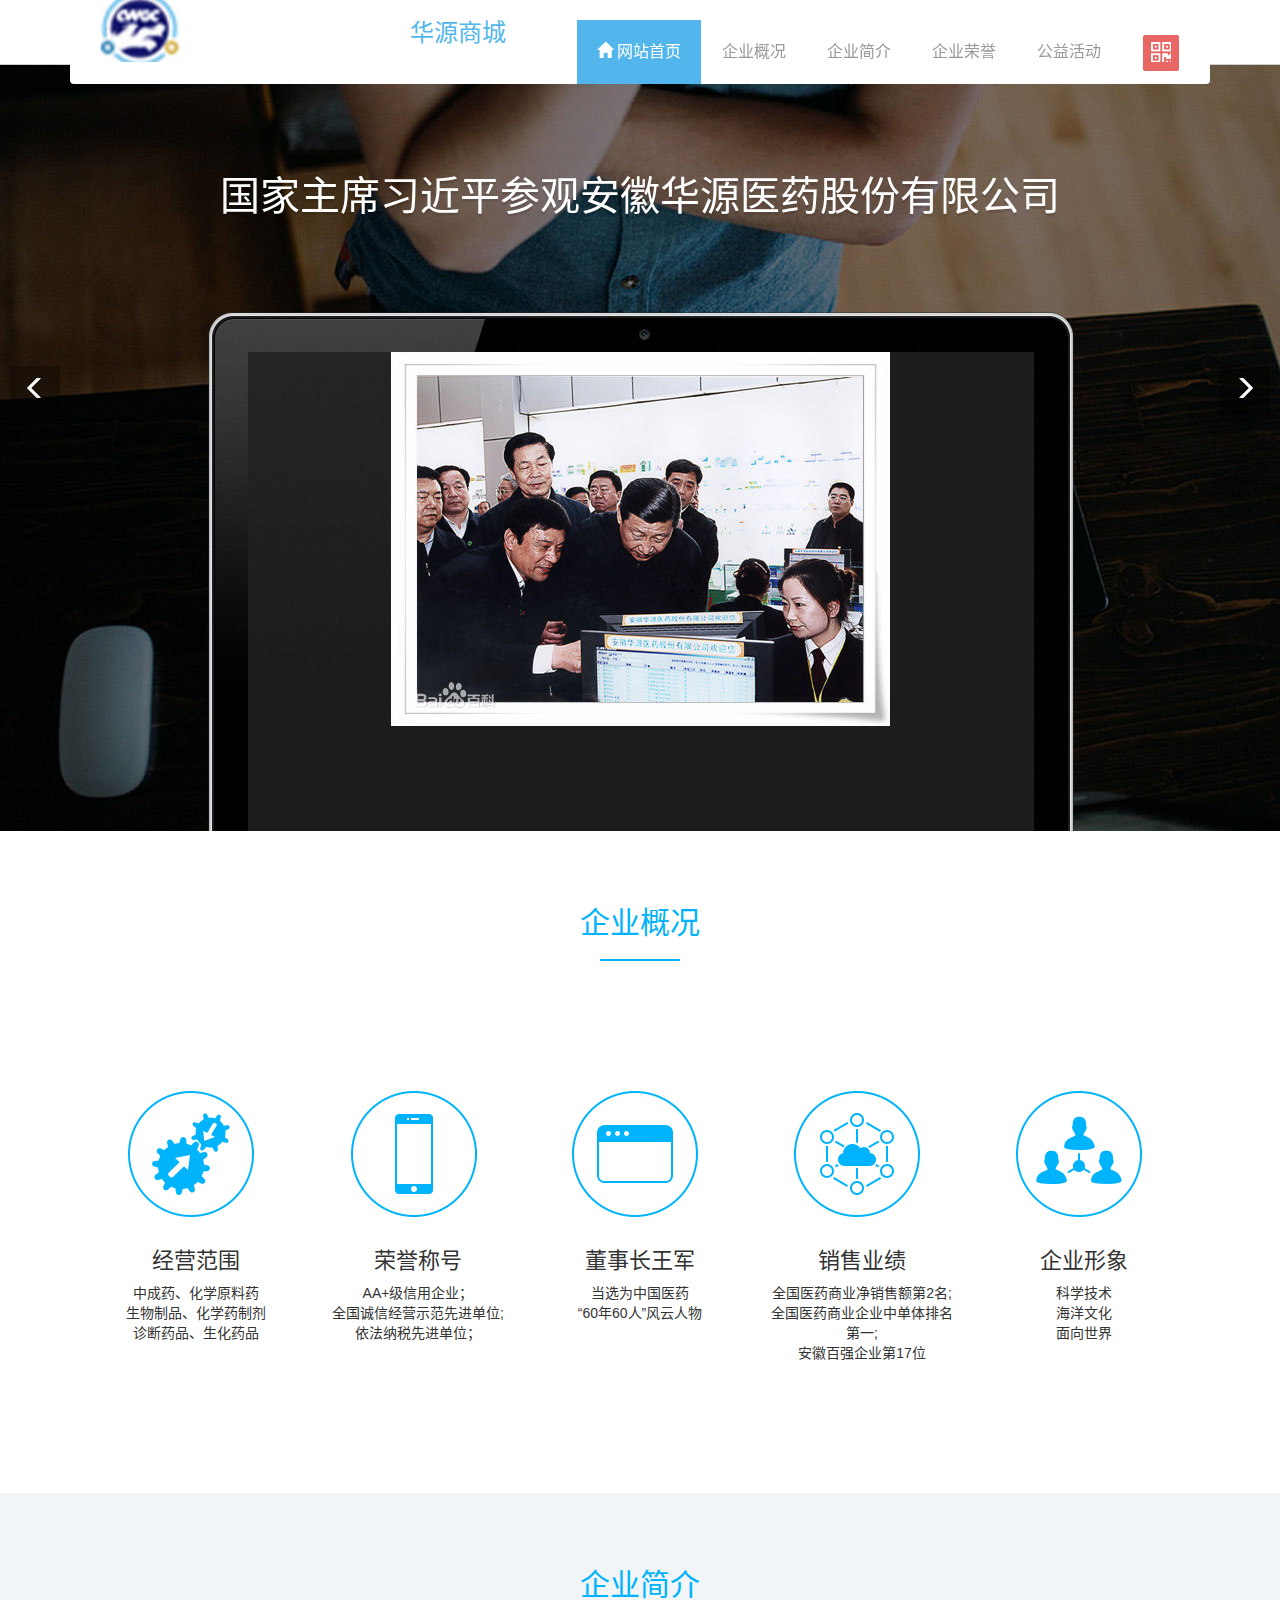
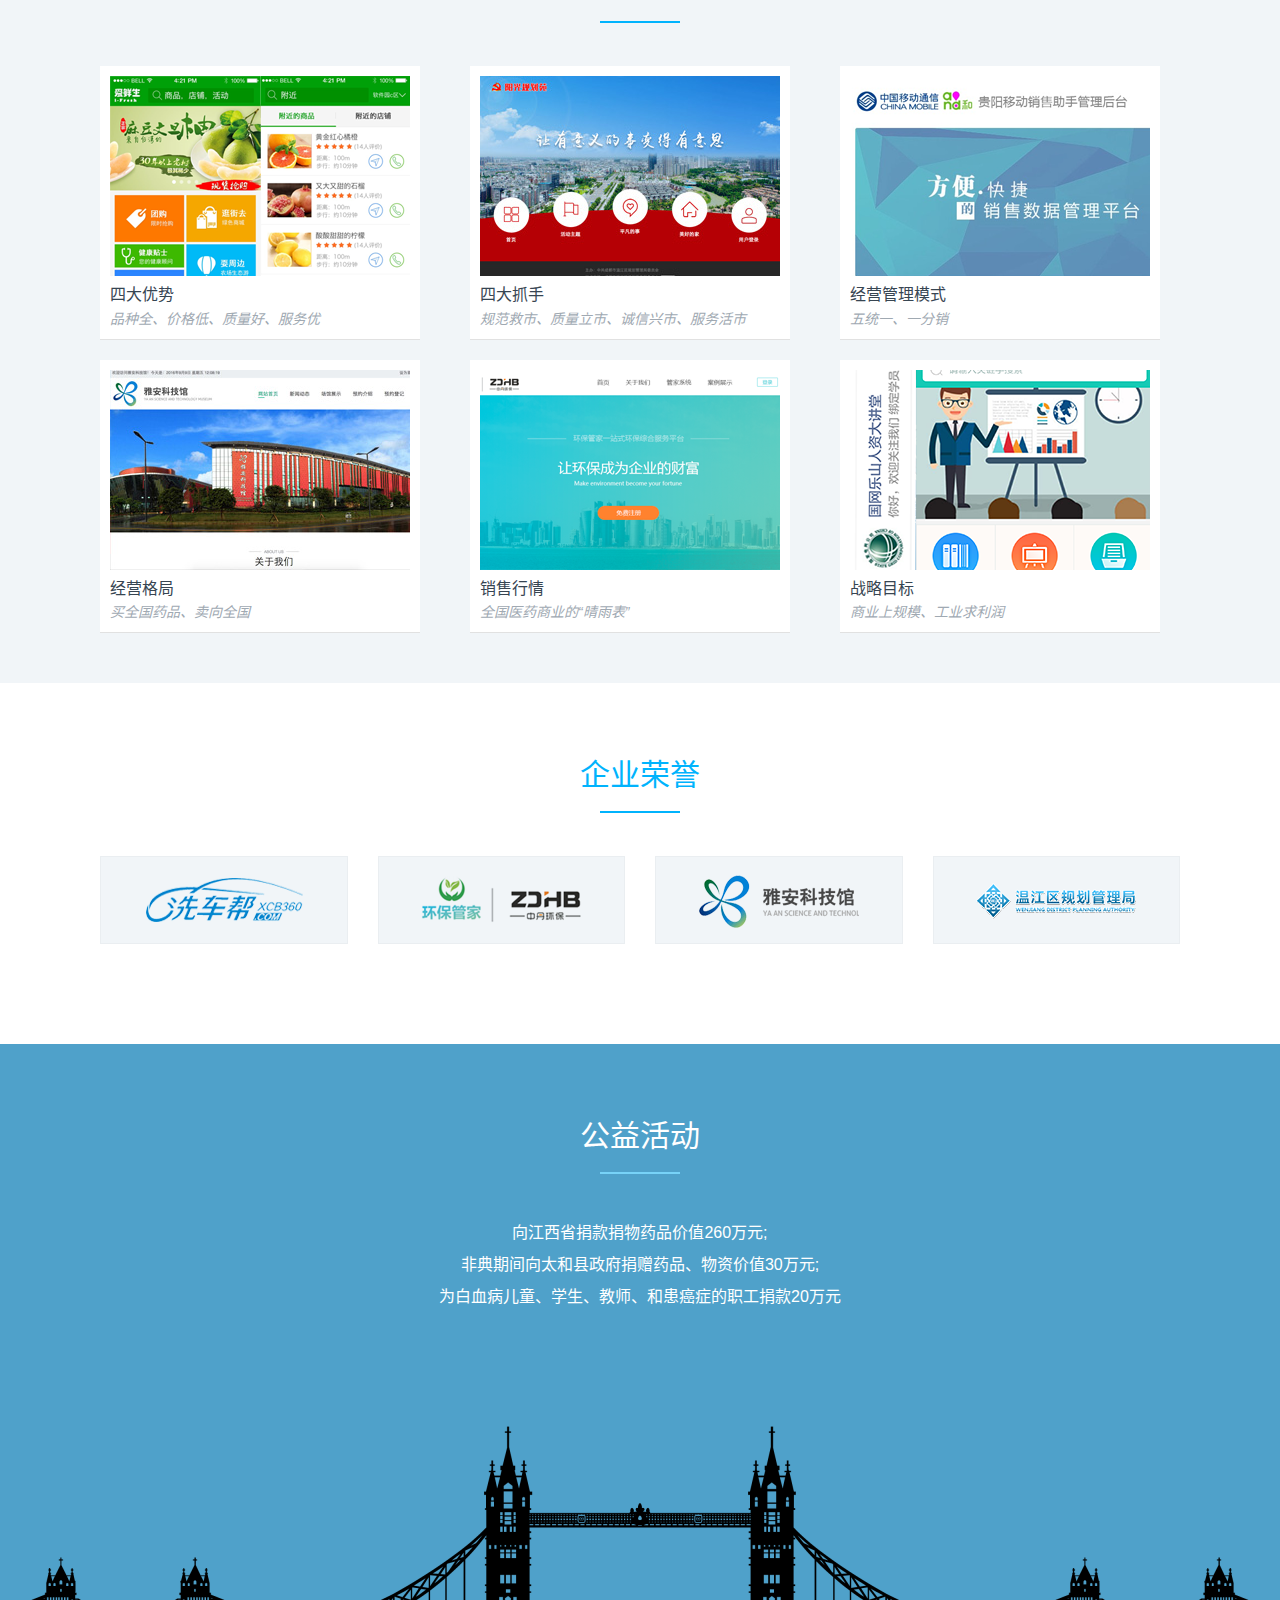
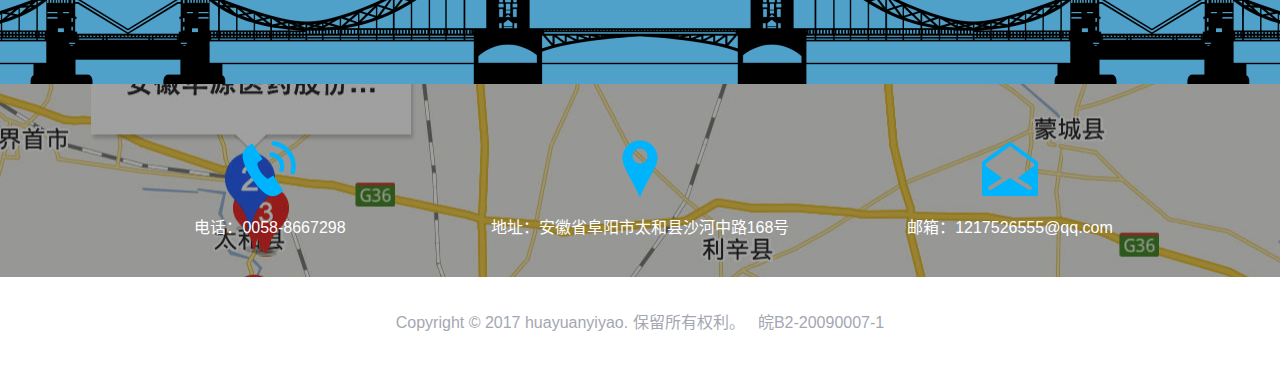
<file: index.html>
<!DOCTYPE html>
<html lang="zh-CN">

<head>
<meta charset="UTF-8">
<meta http-equiv="X-UA-Compatible" content="IE=edge">


<meta name="viewport" content="width=device-width,initial-scale=1">



<title>华源医药大健康科技有限公司-官网首页</title>


<meta name="keywords" content="安徽华源医药大健康科技有限公司，华源医药，大健康，安徽名企，安徽医药产业">


<meta name="description"
	content="中成药、化学原料药、生物制品、化学药制剂、诊断药品、生化药品、抗生素、保健食品、消杀用品、卫生材料销售">

<meta name="author" content="zsy">


<link rel="shortcut icon" href="images/logo.ico">


<link href="css/bootstrap.css" rel="stylesheet">
<link href="css/zsy.css" rel="stylesheet">


<!--[if lt IE 9]>
  <script src="http://apps.bdimg.com/libs/html5shiv/3.7/html5shiv.min.js"></script>
  <script src="http://apps.bdimg.com/libs/respond.js/1.4.2/respond.js"></script>
<![endif]-->



</head>
<body data-spy="scroll" data-target="#navbar" data-offset="0">


	<header id="header">


		<div class="container" role="banner">



			<div id="navbar" class="navbar-default navbar">


				<div class="navbar-header">

					<button type="button" class="navbar-toggle" data-toggle="collapse"
						data-target=".navbar-collapse">


						<span class="sr-only">切换导航</span> <span class="icon-bar"></span> <span
							class="icon-bar"></span> <span class="icon-bar"></span>



					</button>
					
					
					
<a class="navbar-brand" href="homePage.html" title="安徽华源医药大健康科技有限公司"></a>
					
 <!-- <a href="homePage.html" style="margin-left:150px;"><h5>华源商城</h5></a>  -->

				</div>
				<div class="collapse navbar-collapse">


					<ul class="nav navbar-nav navbar-right">



						<li class="active"><a href="#main-slider"><i
								class="glyphicon glyphicon-home"></i>&nbsp;网站首页</a></li>



						<li><a href="#services">企业概况</a></li>
						<li><a href="#portfolio">企业简介</a></li>
						<li><a href="#clientele">企业荣誉</a></li>
						<li><a href="#aboutus">公益活动</a></li>
						
					
						<li class="dropdown"><a href="#" class="dropdown-toggle"
							data-toggle="dropdown" role="button" aria-expanded="false"> <img
								alt="" src="images/logo_msg.png" width="38" height="37">
						</a>

							<ul class="dropdown-menu" role="menu">

								<li><a><img src="images/quickmark.jpg" width="38"
										height="37"></a></li>
							</ul> 
							
							</li>

					</ul>
					<a href="homePage.html" ><h3>华源商城</h3></a> 
				</div>
				
			</div>
			
		</div>
		
		
	</header>


	<section id="main-slider" class="carousel">

		<div class="carousel-inner">

			<div class="item active">
				<div class="container">



					<div class="carousel-content">

						<div class="title">
							<h1>国家主席习近平参观安徽华源医药股份有限公司</h1>
							<p class="lead"></p>

						</div>

						<div class="pic">
							<img src="images/visit.jpg">
						</div>

					</div>
				</div>
			</div>

			<div class="item">
				<div class="container">
					<div class="carousel-content">

						<div class="title">
							<h1>改革开放30周年卓越贡献企业</h1>
							<p class="lead"></p>
						</div>

						<div class="pic">
							<img src="images/achieve.jpg">
						</div>

					</div>
				</div>
			</div>
		</div>




		<a class="prev" href="#main-slider" data-slide="prev"><i
			class="glyphicon glyphicon-menu-left"></i></a> <a class="next"
			href="#main-slider" data-slide="next"><i
			class="glyphicon glyphicon-menu-right"></i></a>

	</section>


	<section id="services">
		<div class="container">
			<div class="box first">

				<div class="box_title">
					<h2>企业概况</h2>
					<span></span>
				</div>

				<div class="row">
					<!-- row  行内容显示 -->

					<div class="col-md-2dot4 col-sm-6">


						<div class="center">
							<i class="icon-md icon-serve1"></i>


							<h4>经营范围</h4>
							<p>
								中成药、化学原料药<br>生物制品、化学药制剂<br> 诊断药品、生化药品
							</p>
						</div>
					</div>

					<div class="col-md-2dot4 col-sm-6">
						<div class="center">
							<i class="icon-md icon-serve2"></i>
							<h4>荣誉称号</h4>
							<p>
								AA+级信用企业；<br> 全国诚信经营示范先进单位;<br> 依法纳税先进单位；
							</p>

						</div>
					</div>

					<div class="col-md-2dot4 col-sm-6">
						<div class="center">
							<i class="icon-md icon-serve3"></i>
							<h4>董事长王军</h4>
							<p>
								当选为中国医药<br> “60年60人”风云人物
							</p>
						</div>
					</div>
					<!--/.col-md-2dot4-->

					<div class="col-md-2dot4 col-sm-6">
						<div class="center">
							<i class="icon-md icon-serve4"></i>
							<h4>销售业绩</h4>
							<p>
								全国医药商业净销售额第2名;<br> 全国医药商业企业中单体排名第一;<br> 安徽百强企业第17位
							</p>
						</div>
					</div>
					<!--/.col-md-2dot4-->

					<div class="col-md-2dot4 col-sm-6">
						<div class="center">
							<i class="icon-md icon-serve5"></i>
							<h4>企业形象</h4>
							<p>
								科学技术<br> 海洋文化<br> 面向世界
							</p>
						</div>
					</div>



				</div>

			</div>

		</div>

	</section>

	<section id="portfolio">


		<div class="container">
			<div class="box">
				<div class="box_title">
					<h2>企业简介</h2>
					<span></span>
				</div>

				<div class="row">

					<div class="col-md-4 col-sm-6 portfolio-item">


						<div class="item-inner">
							<div class="portfolio-image">
								<img alt="" src="images/product_app1.png">
								<div class="overlay">


									<a class="preview" title="" href="javascript:;"></a>

								</div>
							</div>

							<h5>四大优势</h5>
							<span>品种全、价格低、质量好、服务优</span>
						</div>
					</div>

					<div class="col-md-4 col-sm-6 portfolio-item">
						<div class="item-inner">
							<div class="profolio-image">
								<img alt="" src="images/product_com4.jpg">
								<div class="overlay">
									<a class="preview" title="" href="javascript:;"></a>
								</div>
							</div>
							<h5>四大抓手</h5>
							<span>规范救市、质量立市、诚信兴市、服务活市</span>
						</div>
					</div>


					<div class="col-md-4 col-sm-6 portfolio-item">
						<div class="item-inner">
							<div class="portfolio-image">
								<img src="images/product_com2.png">
								<div class="overlay">
									<a class="preview" title="" href="javascript:;"></a>
								</div>
							</div>

							<h5>经营管理模式</h5>
							<span>五统一、一分销</span>
						</div>
					</div>
					<!--/.col-md-4-->

					<div class="col-md-4 col-sm-6 portfolio-item">
						<div class="item-inner">
							<div class="portfolio-image">
								<img src="images/product_com5.jpg">
								<div class="overlay">
									<a class="preview" title="" href="javascript:;"></a>
								</div>
							</div>
							<h5>经营格局</h5>
							<span>买全国药品、卖向全国</span>
						</div>
					</div>
					<!--/.col-md-4-->

					<div class="col-md-4 col-sm-6 portfolio-item">
						<div class="item-inner">
							<div class="portfolio-image">
								<img src="images/product_web3.png">
								<div class="overlay">
									<a class="preview" title="" href="javascript:;"></a>
								</div>
							</div>

							<h5>销售行情</h5>
							<span>全国医药商业的“晴雨表”</span>
						</div>
					</div>
					<!--/.col-md-4-->


					<div class="col-md-4 col-sm-6 portfolio-item">
						<div class="item-inner">
							<div class="portfolio-image">
								<img src="images/product_we1.png">
								<div class="overlay">
									<a class="preview" title="" href="javascript:;"></a>
								</div>
							</div>

							<h5>战略目标</h5>
							<span>商业上规模、工业求利润</span>
						</div>
					</div>



				</div>

			</div>

		</div>

	</section>

	<section id="clientele">
		<div class="container">
			<div class="box">

				<div class="box_title">
					<h2>企业荣誉</h2>
					<span></span>
				</div>
				<div class="row">

					<div class="col-md-3 col-sm-6">
						<div class="center client_box">
							<a href="javascript:;"><i class="icon-client"
								style="background: url(images/client2.png) no-repeat center"></i></a>
						</div>
					</div>
					<!--/.col-md-3-->
					<div class="col-md-3 col-sm-6">
						<div class="center client_box">
							<a href="javascript:;"><i class="icon-client"
								style="background: url(images/client7.png) no-repeat center"></i></a>
						</div>
					</div>
					<!--/.col-md-3-->
					<div class="col-md-3 col-sm-6">
						<div class="center client_box">
							<a href="javascript:;"><i class="icon-client"
								style="background: url(images/client6.png) no-repeat center"></i></a>
						</div>
					</div>
					<!--/.col-md-3-->
					<div class="col-md-3 col-sm-6">
						<div class="center client_box">
							<a href="javascript:;"><i class="icon-client"
								style="background: url(images/client5.png) no-repeat center"></i></a>
						</div>
					</div>
					<!--/.col-md-3-->

				</div>
				<!--/.row-->
			</div>
			<!--/.box-->
		</div>
		<!--/.container-->
	</section>
	<!--/#clientele-->

	<!-- 关于我们 -->
	<section id="aboutus">
		<div class="container">
			<div class="box">
				<div class="box_title">
					<h2>公益活动</h2>
					<span></span>
					<div class="content">
						向江西省捐款捐物药品价值260万元; <br> 非典期间向太和县政府捐赠药品、物资价值30万元; <br>
						为白血病儿童、学生、教师、和患癌症的职工捐款20万元


					</div>
				</div>

			</div>
		</div>
	</section>

	<!-- 联系我们 -->
	<section id="contactus">
		<div class="container">
			<div class="box">
				<div class="row">

					<div class="col-md-4 col-sm-6">
						<div class="center">
							<i class="icon-content icon-content1"></i>
							<h4>电话：0058-8667298</h4>

						</div>
					</div>
					<!--/.col-md-4-->
					<div class="col-md-4 col-sm-6">
						<div class="center">
							<i class="icon-content icon-content2"></i>
							<h4>地址：安徽省阜阳市太和县沙河中路168号</h4>

						</div>
					</div>
					<!--/.col-md-4-->
					<div class="col-md-4 col-sm-6">
						<div class="center">
							<i class="icon-content icon-content3"></i>
							<h4>邮箱：1217526555@qq.com</h4>

						</div>
					</div>
					<!--/.col-md-4-->

				</div>
				<!--/.row-->
			</div>
			<!--/.box-->
		</div>
		<!--/.container-->
	</section>
	<!--/#contactus-->

	<!-- footer页脚 -->
	<footer id="footer">
		<div class="container">
			<div class="row">
				<div class="col-sm-12" style="font-szie: 16px;">
					Copyright &copy; 2017 huayuanyiyao. 保留所有权利。&nbsp;&nbsp;

					<script>
						var _hmt = _hmt || [];
						(function() {
							var hm = document.createElement("script");
							hm.src = "https://hm.baidu.com/hm.js?1b3ad0caa1a4b699957c9c68aab77773";
							var s = document.getElementsByTagName("script")[0];
							s.parentNode.insertBefore(hm, s);
						})();
					</script>
					皖B2-20090007-1
				</div>
			</div>
		</div>
	</footer>
	<!--/#footer-->
	
	
	<script src="js/jquery-3.2.1.min.js"></script>
	<script src="js/bootstrap.js"></script>
	<script src="js/zsy.js"></script>
</body>
</html>
</file>
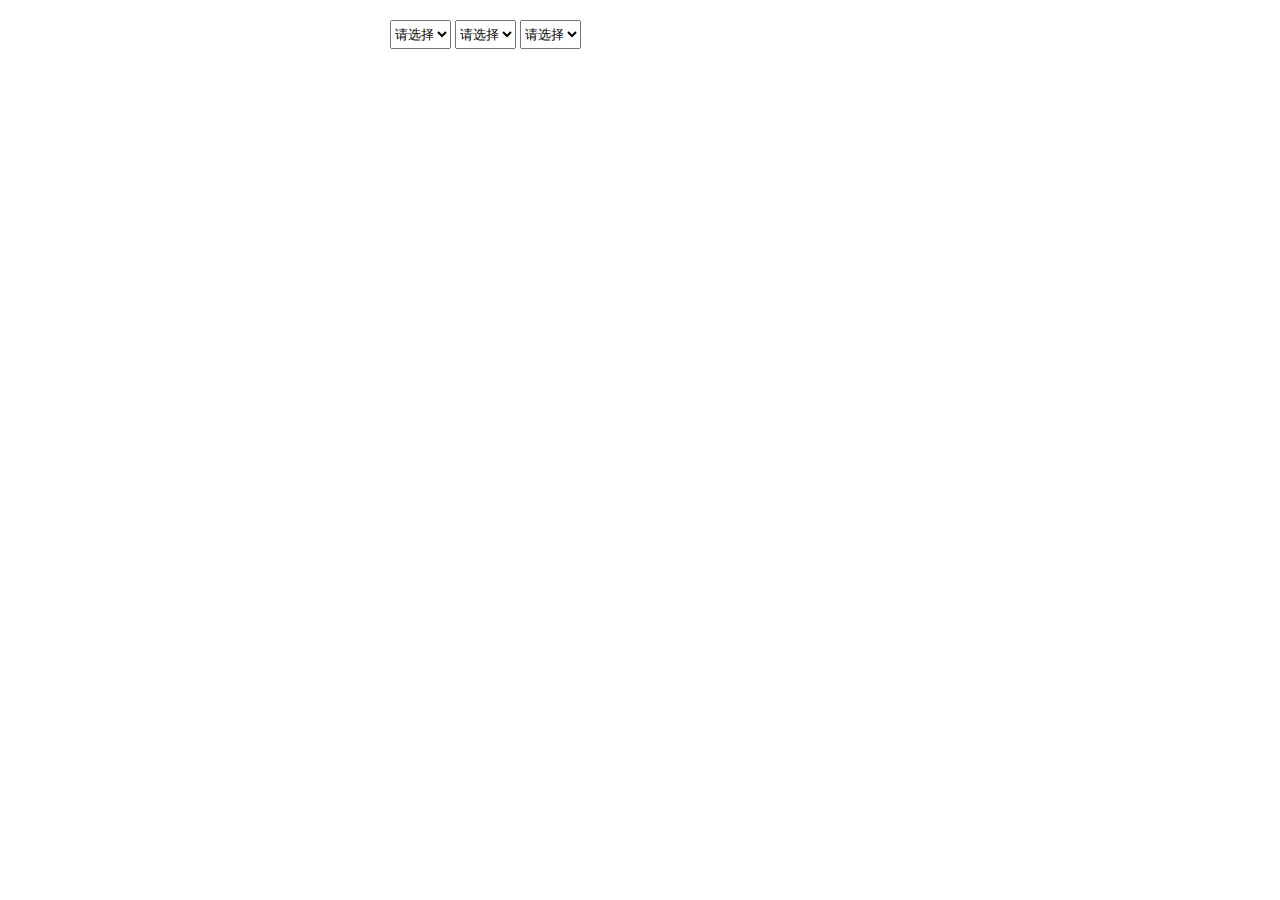
<file: area.html>
<!DOCTYPE html>
<html>
<head lang="en">
    <meta charset="UTF-8">
    <title></title>
	<style>
		select{
			padding:5px 0;
			}
		.outer{
			width:500px;
			margin:20px auto;
			}
	</style>
</head>
<body>
<div class="outer">
	<select name="province" id="province">
		<option value="请选择">请选择</option>
	</select>
	<select name="city" id="city">
		<option value="请选择">请选择</option>
	</select>
	<select name="town" id="town">
		<option value="请选择">请选择</option>
	</select>
</div>
</body>
<script src="http://www.jq22.com/jquery/jquery-1.10.2.js"></script>
<script src="js/area.js"></script>
<script src="js/select.js"></script>
</html>
</file>
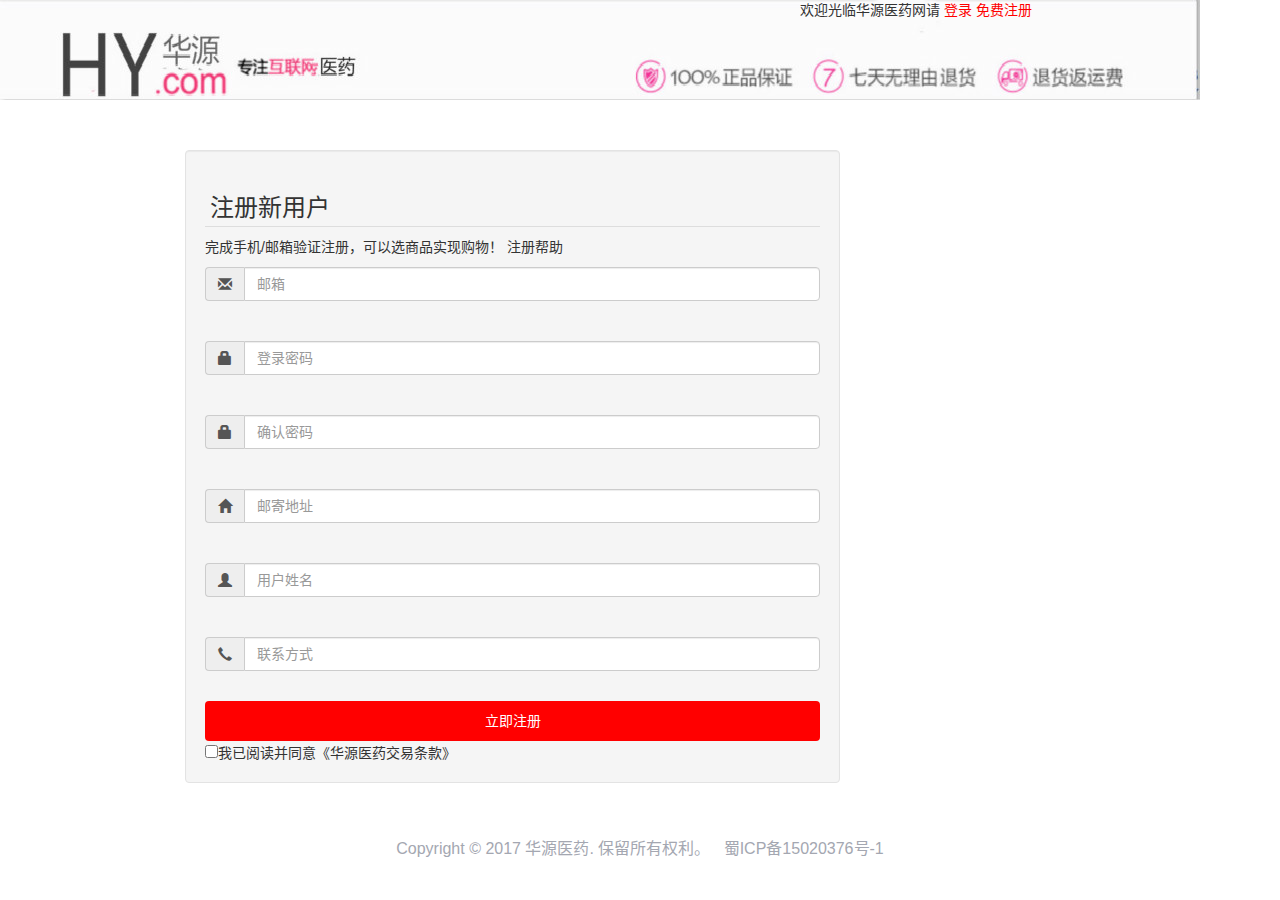
<file: register.html>
<!DOCTYPE html>
<html lang="zh-CN">
<head>
<meta charset="UTF-8">
<meta http-equiv="X-UA-Compatible" content="IE=edge">
<meta name="viewport" content="width=device-width,initial-scale=1">
<title>华源医药商城</title>
<meta name="keywords" content="安徽华源医药大健康科技有限公司，华源医药，大健康，安徽名企，安徽医药产业">
<meta name="description" content="中成药、化学原料药、生物制品、化学药制剂、诊断药品、生化药品、抗生素、保健食品、消杀用品、卫生材料销售">
<meta name="author" content="sherry">
<link rel="shortcut icon" href="images/logo.ico">
<link href="css/bootstrap.css" rel="stylesheet">
<link href="css/login.css" rel="stylesheet"> 
<link
	href="css/sy.css"
	rel="stylesheet">
<script src="http://ajax.aspnetcdn.com/ajax/jQuery/jquery-1.8.0.js">
</script>

<script src="js/bootstrap.js"></script>
	<script src="js/bootstrap.min.js"></script>
	<script src="js/jquery-3.2.1.min.js"></script>
	<script src="js/login.js"></script>
	<script src="js/sy.js"></script>





<!--[if lt IE 9]>
  <script src="http://apps.bdimg.com/libs/html5shiv/3.7/html5shiv.min.js"></script>
  <script src="http://apps.bdimg.com/libs/respond.js/1.4.2/respond.js"></script>
<![endif]-->

</head>
<body style="background-color:white;">


<div style="margin-top:0px;">

<div style="background:url(images/loginbg.jpg) no-repeat;width:1200px;height:150px;">


<p style="margin-left:800px;">
<span>欢迎光临华源医药网请</span>
<span id="redlogin" onclick="jump(redlogin)" style="color:red"> 登录</span>
<span id="redregister" onclick="jump(redregister)" style="color:red"> 免费注册</span>
</p>



</div>
</div>


<div class="row" >

 

<div class="well col-md-6" style="margin-left:200px;">
<h3>注册新用户</h3><span>完成手机/邮箱验证注册，可以选商品实现购物！</span>
<span>注册帮助</span>

<form action="homePage.html">



 <div class="input-group input-group-md" >
          <span class="input-group-addon" id="sizing-addon1"><i class="glyphicon glyphicon-envelope" aria-hidden="true"></i></span>
          <input type="text" class="form-control" placeholder="邮箱" aria-describedby="sizing-addon1">
    </div>
    <br>
    <div class="input-group input-group-md" >
          <span class="input-group-addon" id="sizing-addon1"><i class="glyphicon glyphicon-lock"></i></span>
          <input type="password" class="form-control" placeholder="登录密码" aria-describedby="sizing-addon1">
         
    </div>
    <br>
    <div class="input-group input-group-md" >
          <span class="input-group-addon" id="sizing-addon1"><i class="glyphicon glyphicon-lock"></i></span>
          <input type="password" class="form-control" placeholder="确认密码" aria-describedby="sizing-addon1">
         
    </div>
    <br>
    <div class="input-group input-group-md" >
          <span class="input-group-addon" id="sizing-addon1"><i class="glyphicon glyphicon-home"></i></span>
          <input type="password" class="form-control" placeholder="邮寄地址" aria-describedby="sizing-addon1">
         
    </div>
    <br>
    <div class="input-group input-group-md" >
          <span class="input-group-addon" id="sizing-addon1"><i class="glyphicon glyphicon-user"></i></span>
          <input type="password" class="form-control" placeholder="用户姓名" aria-describedby="sizing-addon1">
         
    </div>
    <br>
    <div class="input-group input-group-md" >
          <span class="input-group-addon" id="sizing-addon1"><i class="glyphicon glyphicon-earphone "></i></span>
          <input type="password" class="form-control" placeholder="联系方式" aria-describedby="sizing-addon1">
         
    </div>
    <br>
    
    
     <button type="submit" class="btn  btn-block" style="background:red ;color:white;height:40px;">
                                                立即注册
    </button>
    <input type="checkbox" value="checkbox" name="checkbox">我已阅读并同意《华源医药交易条款》
   </form>

</div>
</div>

<footer id="footer">
    <div class="container">
        <div class="row">
            <div class="col-sm-12" style="font-size:16px;">
            	Copyright &copy; 2017 华源医药. 保留所有权利。&nbsp;&nbsp;

                蜀ICP备15020376号-1
            </div>
        </div>
    </div>
</footer><!--/#footer-->




</body>
</html>
</file>
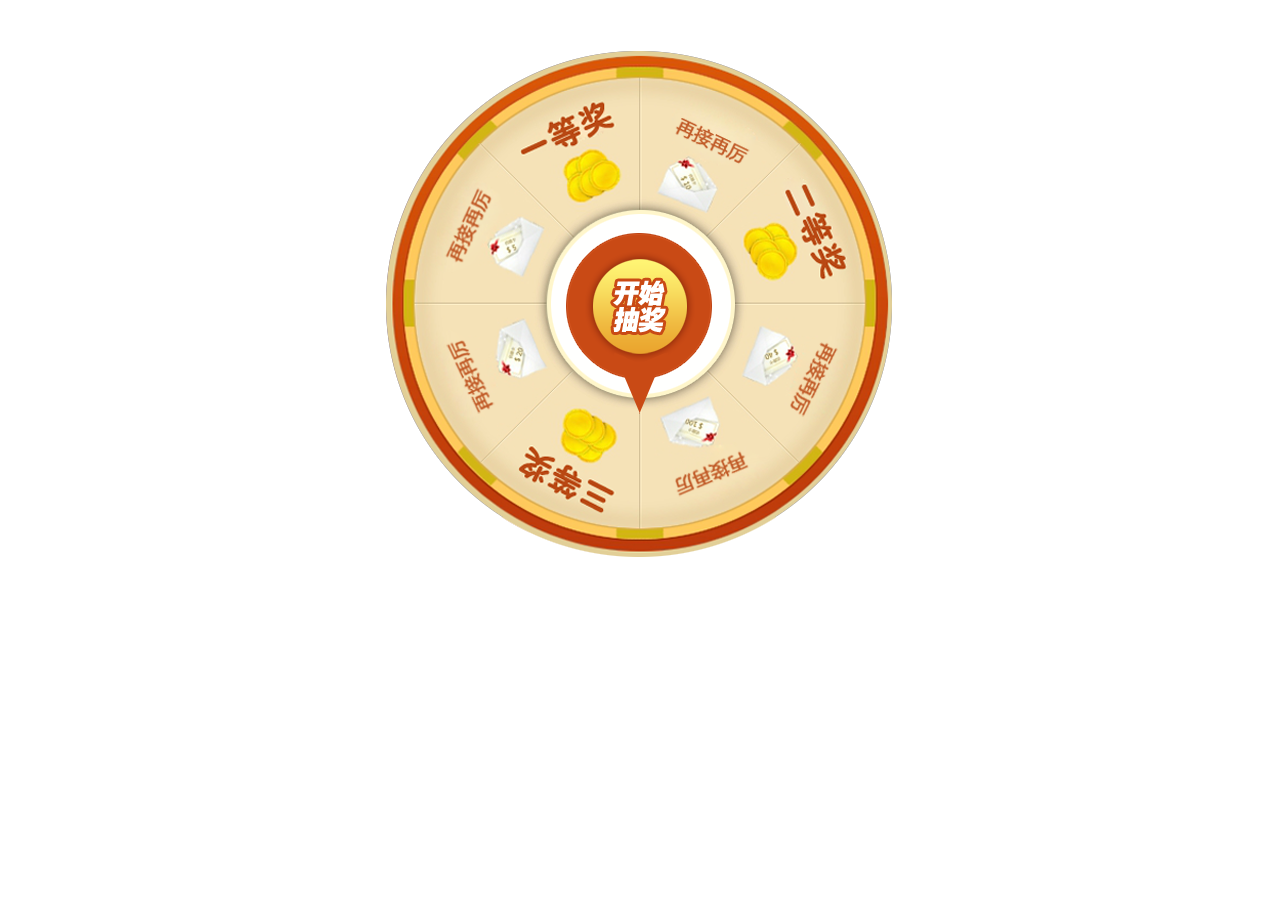
<file: rotate.html>
<!doctype html><html><head><meta charset="utf-8"><title>转盘</title><style>	*{padding:0;margin:0}	body{		text-align:center	}	.ly-plate{		position:relative;		width:509px;		height:509px;		margin: 50px auto;	}	.rotate-bg{		width:509px;		height:509px;		background:url(images/ly-plate.png);		position:absolute;		top:0;		left:0	}	.ly-plate div.lottery-star{		width:214px;		height:214px;		position:absolute;		top:150px;		left:147px;		/*text-indent:-999em;		overflow:hidden;		background:url(rotate-static.png);		-webkit-transform:rotate(0deg);*/		outline:none	}	.ly-plate div.lottery-star #lotteryBtn{		cursor: pointer;		position: absolute;		top:0;		left:0;		*left:-107px	}</style></head><body>	<div class="ly-plate">		<div class="rotate-bg"></div>		<div class="lottery-star"><img src="images/rotate-static.png" id="lotteryBtn"></div>	</div></body><script src="js/jquery-1.7.2.min.js"></script><script src="js/jQueryRotate.2.2.js"></script><script src="js/jquery.easing.min.js"></script><script>$(function(){	var timeOut = function(){  //超时函数		$("#lotteryBtn").rotate({			angle:0, 			duration: 10000, 			animateTo: 2160, //这里是设置请求超时后返回的角度，所以应该还是回到最原始的位置，2160是因为我要让它转6圈，就是360*6得来的			callback:function(){				alert('网络超时')			}		}); 	}; 	var rotateFunc = function(awards,angle,text){  //awards:奖项，angle:奖项对应的角度		$('#lotteryBtn').stopRotate();		$("#lotteryBtn").rotate({			angle:0, 			duration: 5000, 			animateTo: angle+1440, //angle是图片上各奖项对应的角度，1440是我要让指针旋转4圈。所以最后的结束的角度就是这样子^^			callback:function(){				alert(text)			}		}); 	};		$("#lotteryBtn").rotate({ 	   bind: 		 { 			click: function(){				var time = [0,1];					time = time[Math.floor(Math.random()*time.length)];				if(time==0){					timeOut(); //网络超时				}				if(time==1){					var data = [1,2,3,0]; //返回的数组						data = data[Math.floor(Math.random()*data.length)];					if(data==1){						rotateFunc(1,157,'恭喜您抽中的一等奖')					}					if(data==2){						rotateFunc(2,247,'恭喜您抽中的二等奖')					}					if(data==3){						rotateFunc(3,22,'恭喜您抽中的三等奖')					}					if(data==0){						var angle = [67,112,202,292,337];							angle = angle[Math.floor(Math.random()*angle.length)]						rotateFunc(0,angle,'很遗憾，这次您未抽中奖')					}				}			}		 } 	   	});	})</script></html>
</file>
<file: css/zsy.css>
@CHARSET "UTF-8";
body {
	background: #fff;
	color: #333;
	}
a {
	color: #52b6ec;
	-webkit-transition: 300ms;
	-moz-transition: 300ms;
	-o-transition: 300ms;
	transition: 300ms;
	}
a:hover,a:focus {
	color: #80c9f1;
	text-decoration: none;
	outline: none;
	}	
/*------头部信息--------*/
#header {
	position: absolute;
	top: 0;
	left: 0;
	width: 100%;
	height: 65px;
	background-color:#FFF;
	z-index: 99999;
	border-bottom:solid 1px #CCC;
	}
@media (min-width: 768px) {
#header {
	position: fixed;
	top: 0;
	left: 0;
	width: 100%;
	height: 65px;
	background-color:#FFF;
	z-index: 99999;
	border-bottom:solid 1px #CCC;
	}
}
.navbar-default {
  background: #fff;
  border: 0;
  padding:0px 10px 0px 0px;
}
.navbar-default .first a {
  border-radius: 0 0 0 5px;
}
@media (min-width: 100px) {
	.navbar-default .navbar-brand {
	margin-right: 20px;
	margin-left: 0px;
	width: 121px;
	height: 62px;
	background: url(../images/logo.ico) no-repeat left center ;
	}
}
@media (min-width: 1200px) {
.navbar-default .navbar-brand {
	margin-right: 20px;
	margin-left: 20px;
	width: 300px;
	height: 62px;
	background: url(../images/logo.ico) no-repeat left center;
	}
}
.navbar-default .navbar-nav > li {
  margin-left: 1px;
}
.navbar-default .navbar-nav > li > a {
  padding: 11px 20px;
  font-size: 16px;
  line-height: 42px;
  color: #999;
}
.navbar-default .navbar-nav > li > a > i {
  display: inline-block;
}
.navbar-default .navbar-nav > li.active > a,
.navbar-default .navbar-nav > li.active:focus > a,
.navbar-default .navbar-nav > li.active:hover > a,
.navbar-default .navbar-nav > li:hover > a,
.navbar-default .navbar-nav > li:focus > a,
.navbar-default .navbar-nav > li.active > a:focus,
.navbar-default .navbar-nav > li.active:focus > a:focus,
.navbar-default .navbar-nav > li.active:hover > a:focus,
.navbar-default .navbar-nav > li:hover > a:focus,
.navbar-default .navbar-nav > li:focus > a:focus {
  background-color: #52b6ec;
  color: #fff;
}
/*------PPT--------*/
#main-slider {
  background-image: url(../images/ppt_bg.jpg);
  background-position: center 64px;
  background-repeat: no-repeat;
  padding-top:64px;
  height:831px;
  overflow:hidden;
  color: #fff;
}
#main-slider .item {
  -moz-transition: opacity ease-in-out 500ms;
  -o-transition: opacity ease-in-out 500ms;
  -webkit-transition: opacity ease-in-out 500ms;
  transition: opacity ease-in-out 500ms;
  left: 0 !important;
  opacity: 0;
  top: 0;
  position: absolute;
  width: 100%;
  display: block !important;
  z-index: 1;
  text-align: center;
  padding-top:90px;
}
#main-slider .item:first-child {
  top: auto;
  position: relative;
}
#main-slider .item.active {
  opacity: 1;
  -moz-transition: opacity ease-in-out 500ms;
  -o-transition: opacity ease-in-out 500ms;
  -webkit-transition: opacity ease-in-out 500ms;
  transition: opacity ease-in-out 500ms;
  z-index: 2;
}
#main-slider .item.active h1 {
  -webkit-animation: scaleUp 400ms;
  -moz-animation: scaleUp 400ms;
  -o-animation: scaleUp 400ms;
  -ms-animation: scaleUp 400ms;
  animation: scaleUp 400ms;
}
#main-slider .prev,#main-slider .next {
  position: absolute;
  top: 50%;
  background-color: rgba(0, 0, 0, 0.3);
  color: #fff;
  display: inline-block;
  margin-top: -50px;
  font-size: 24px;
  height: 50px;
  width: 50px;
  line-height: 50px;
  text-align: center;
  z-index: 5;
}
#main-slider .prev:hover,#main-slider .next:hover {
  background-color: rgba(0, 0, 0, 0.5);
}
#main-slider .prev {
  left: 10px;
}
#main-slider .next {
  right: 10px;
}
#main-slider h1 {
  font-size: 40px;
  text-shadow: 0 3px rgba(0, 0, 0, 0.1);
  color: #fff;
}
#main-slider .title{ height:178px; }
#main-slider .pic{ height:480px;}
/*------服务--------*/
/*5部分*/
.col-lg-2dot4 {
position: relative;
min-height: 1px;
padding-right: 15px;
padding-left: 15px;
}
@media (min-width: 992px) {
.col-md-2dot4 {
float: left;
}
.col-md-2dot4 {
width: 20%;
}
.col-md-pull-2dot4 {
right: 20%;
}
.col-md-push-2dot4 {
left: 20%;
}
.col-md-offset-2dot4 {
margin-left: 20%;
}
}
/*服务*/
#services .box {
  padding-bottom: 0;
}
#services .row > div {
  margin-bottom: 50px;
}
.center {
  text-align: center;
}
.icon-md {
  font-size: 24px;
  height: 140px;
  width: 140px;
  line-height: 68px;
  color: #fff;
  margin-right: 10px;
  text-align: center;
  display: inline-block;
  margin-bottom: 10px;
}
.col-md-2dot4 h4{ font-size:22px;}
.box {
  padding: 50px 30px 30px 30px;
  background: #fff;
  position: relative;
}
.box .box_title{ text-align:center;}
.box .box_title span{ width:80px; height:40px; border-top:solid 2px #00b3fd; display: inline-block;}
#services .box_title{ padding-bottom:80px;}
.box.first {
  margin-bottom: 70px;
}
.box.last {
}
.box .box_title h2 {
  padding: 5px 30px 10px 30px;
  display: block;
  color:#00b3fd;
  font-size:30px;
}
.icon-serve1 { background:url(../images/serve1.png) no-repeat 0px center;}
.icon-serve2 { background:url(../images/serve2.png) no-repeat 0px center;}
.icon-serve3 { background:url(../images/serve3.png) no-repeat 0px center;}
.icon-serve4 { background:url(../images/serve4.png) no-repeat 0px center;}
.icon-serve5 { background:url(../images/serve5.png) no-repeat 0px center;}
/*------产品展示--------*/
#portfolio,#portfolio .box{
  background: #f1f5f8;
}

.portfolio-item .item-inner {
  margin: 0 20px 20px 0;
  text-align: center;
  background: #fff;
  padding: 10px;
  border-bottom: 1px solid #e1e1e1;
}
.portfolio-item img {
  width: 100%;
}
.portfolio-item .portfolio-image {
  position: relative;
}
.portfolio-item h5 {
  margin: 0;
  padding: 10px 0 0 0;
  white-space: nowrap;
  text-overflow: ellipsis;
  font-size:16px;
  color:#374552;
  text-align:left;
  overflow: hidden;
}
.portfolio-item span{
  padding: 5px 0 0 0;
  white-space: nowrap;
  text-overflow: ellipsis;
  font-size:14px;
  color:#a0a9b2;
  font-style:italic;
  display:block;
  text-align:left;
  overflow: hidden;
}
.portfolio-item .overlay {
  position: absolute;
  top: 0;
  left: 0;
  width: 100%;
  height: 100%;
  opacity: 0;
  background-color: rgba(255, 255, 255, 0.9);
  text-align: center;
  vertical-align: middle;
  -webkit-transition: opacity 300ms;
  -moz-transition: opacity 300ms;
  -o-transition: opacity 300ms;
  transition: opacity 300ms;
}
.portfolio-item .overlay .preview {
  position: relative;
  top:0px;
  width: 100%;
  height: 100%;
  display: inline-block;
}
.portfolio-item:hover .overlay {
  opacity: 0.5;
}
/*------我们的客户--------*/
#clientele{
	padding-bottom:50px;
	}
.client_box{ width:100%; height:88px; border:solid 1px #eaeef1; background-color:#f1f5f8; margin-bottom:20px;}
.client_box .icon-client{ width:100%; height:88px; display:block;}
.client_box:hover .icon-client {
  opacity: 0.6;
}
/*------关于我们--------*/
#aboutus{
	background-image: url(../images/about_bg.png);
	background-position: 50% 50%;
	background-repeat: repeat-x;
	height:640px;
	}
#aboutus .box{ background:none;}
#aboutus .box_title h2{ color:#fff;}
#aboutus .box_title span{ border-color:#77d2f7;}
#aboutus .box_title .content{font-size:16px; color:#fff; line-height:200%;}
/*------联系我们--------*/
#contactus{
	background-image: url(../images/content_bg.jpg);
	background-position: 50% 50%;
	background-repeat: repeat-x;
	background-color:#626160;
	}
#contactus .box{background:none;}
#contactus h4{ font-size:16px; color:white;}
.icon-content{ display: inline-block; width:80px; height:70px; background-repeat:no-repeat; background-position:center;}
.icon-content1{ background: url(../images/content_tel.png);}
.icon-content2{ background: url(../images/content_ad.png);}
.icon-content3{ background: url(../images/content_em.png);}
/*------footer--------*/
#footer{
	text-align:center;
	color:#a4a7b1;
	font-size:16px;
	padding:35px 0px;
}
	
@media (max-width: 992px) {
#main-slider .item .container { width: 100%; padding-left: 0; padding-right: 0;}
}
@media (max-width: 768px) {
#main-slider { height: 220px; background-size: 1000px;}	
#main-slider .item { padding-top: 40px;}
#main-slider .item .container {padding-left: 15px; padding-right: 15px; }
#main-slider .item .container .carousel-content .pic { display: none;}
#main-slider .item .container .carousel-content .title h1 { font-size: 26px;}
#main-slider .prev, #main-slider .next { display: none;}
#services {}
.box {padding: 20px 30px 0px 30px;}
.box.first {margin-bottom: 30px;}
#services .box_title { padding-bottom: 0px;}
#services .row > div {margin-bottom: 30px;}
}
</file>
<file: css/login.css>
@CHARSET "UTF-8";


/* table
  {
  border-collapse:collapse;
border:1px;
width:300px;
height:40px;
font-size:20px;
cellpadding:20px;
  }
  
  
  div{
  position:absolute;
  
right:20px;
top:50px;



  }
  input.submit{
  background-color:orange;
  color:black;
  }
  input{
  
  width:300px;
height:40px;
  }
  img{
  position:absolute;
left:0px;
width:500px;

height:500px
  }
  
  td.Register{

color:gray;
}

 */
 
 /* .help{
 color:red;
 background:red;
 } */
 
 /* .center {
 
  position: fixed;
  top: 50%;
  left: 50%;
  
  width:50%;
  height: 50%;
transform: translateX(-50%) translateY(-50%);
} */



/* div.transbox
{
  width: 100px;
  height: 50px;
  postion:absolute;
  margin-left:0px;
  margin-top:50%;;
  padding:0;
  background-color: #ffffff;
  border: 1px solid #FF44AA;
  for IE
  filter:alpha(opacity=60);
  CSS3 standard
  opacity:0.6;
}

div.transbox p
{
  
  color: #000000;
  font:bold 12px Verdana, Geneva, sans-serif;
  line-height:1.5;
}
 */
 .outer{
			width:300px;
			height:20px;
			margin-left:100px;
			margin-top:-17px;
			}
 
 
  ul, ol { padding: 0;}   
    .banner { position: relative; overflow: auto; text-align: center;}

.banner li { list-style: none; }

.banner ul li { float: left; }
  
 /* #b04 { width: 680px;} */

#b04 .dots { position: absolute; left: 0; right: 0; bottom: 20px;}

#b04 .dots li 

{ 

	display: inline-block; 

	width: 10px; 

	height: 10px; 

	margin: 0 4px; 

	text-indent: -999em; 

	border: 2px solid #fff; 

	border-radius: 6px; 

	cursor: pointer; 

	opacity: .4; 

	-webkit-transition: background .5s, opacity .5s; 

	-moz-transition: background .5s, opacity .5s; 

	transition: background .5s, opacity .5s;

}

#b04 .dots li.active 

{

	background: #fff;

	opacity: 1;

}

#b04 .arrow { position: absolute; top: 200px;}

#b04 #al { left: 50px;}

#b04 #ar { right: 50px;}
 
 
 
 
 
 
 

ul {list-style:none;}

a
{
text-decoration:none;
color:gray;


border-right:1px solid white;
}
a:hover {color:red}





h6 {text-decoration: line-through}



 
 .ly-plate{
		position:relative;
		width:509px;
		height:509px;
		margin: 50px auto;
	}
	.rotate-bg{
		width:509px;
		height:509px;
		background:url(ly-plate.png);
		position:absolute;
		top:0;
		left:0
	}
	.ly-plate div.lottery-star{
		width:214px;
		height:214px;
		position:absolute;
		top:150px;
		left:147px;
		/*text-indent:-999em;
		overflow:hidden;
		background:url(rotate-static.png);
		-webkit-transform:rotate(0deg);*/
		outline:none
	}
	.ly-plate div.lottery-star #lotteryBtn{
		cursor: pointer;
		position: absolute;
		top:0;
		left:0;
		*left:-107px
	}
 
 
 
 
 
 
 
 .red{
 
 text-decoration:none;
 color:#FF44AA;
 }
 
 
td.wh{
 width:60px;
 height:60px;
 
 } 
 #hide{
 
 
 color:white;
 width: 18%; height:100px; 
 position: fixed; top: 5%;
 right:10%;
 opacity:0.75;background-color:#FF44AA;
 text-align:center;
 
 }
 
 #lucky{
 color:white;
 width: 18%; height: 100px; 
 position: fixed; top: 50%;
 opacity:0.75;background-color:#FF44AA;
 text-align:center;
 
 
 }
 /* #rotate{
 
 width: 400; height: 400px; 
 position: fixed; top: 50%;
 left:50%;
 opacity:0.75;background-color:#FF44AA;
 text-align:center;
 
 
 } */
 
 /* 
  table
  {
  border-collapse:collapse;


height:40px;
font-size:15px;



  } */
 
 .input-group{
        margin:10px 0px;//输入框上下外边距为10px,左右为0px
    }
    h3{
        padding:5px;
        border-bottom:1px solid #ddd;//h3字体下边框
    }
    li{
        list-style-type:square;//列表项图标为小正方形
        margin:10px 0;//上下外边距是10px
    }
    em{//强调的样式
        color:#c7254e;
        font-style: inherit;
        background-color: #f9f2f4;
    }
</file>
<file: css/sy.css>
@CHARSET "UTF-8";
body {
	background: #fff;
	color: #333;
	}
/* a {
	color: #52b6ec;
	-webkit-transition: 300ms;
	-moz-transition: 300ms;
	-o-transition: 300ms;
	transition: 300ms;
	}
a:hover,a:focus {
	color: #80c9f1;
	text-decoration: none;
	outline: none;
	}	 */
/*------头部信息--------*/
#header {
	position: absolute;
	top: 0;
	left: 0;
	width: 100%;
	height: 65px;
	background-color:#FFF;
	z-index: 99999;
	border-bottom:solid 1px #CCC;
	}
@media (min-width: 768px) {
#header {
	position: fixed;
	top: 0;
	left: 0;
	width: 100%;
	height: 65px;
	background-color:#FFF;
	z-index: 99999;
	border-bottom:solid 1px #CCC;
	}
}
.navbar-default {
  background: #fff;
  border: 0;
  padding:0px 10px 0px 0px;
}
.navbar-default .first a {
  border-radius: 0 0 0 5px;
}
@media (min-width: 100px) {
	.navbar-default .navbar-brand {
	margin-right: 20px;
	margin-left: 20px;
	width: 121px;
	height: 62px;
	background: url(../images/logo.ico) no-repeat left center ;
	}
}
@media (min-width: 1200px) {
.navbar-default .navbar-brand {
	margin-right: 20px;
	margin-left: 20px;
	width: 300px;
	height: 62px;
	background: url(../images/logo.ico) no-repeat left center;
	}
}
.navbar-default .navbar-nav > li {
  margin-left: 1px;
}
.navbar-default .navbar-nav > li > a {
  padding: 11px 20px;
  font-size: 16px;
  line-height: 42px;
  color: #999;
}
.navbar-default .navbar-nav > li > a > i {
  display: inline-block;
}
.navbar-default .navbar-nav > li.active > a,
.navbar-default .navbar-nav > li.active:focus > a,
.navbar-default .navbar-nav > li.active:hover > a,
.navbar-default .navbar-nav > li:hover > a,
.navbar-default .navbar-nav > li:focus > a,
.navbar-default .navbar-nav > li.active > a:focus,
.navbar-default .navbar-nav > li.active:focus > a:focus,
.navbar-default .navbar-nav > li.active:hover > a:focus,
.navbar-default .navbar-nav > li:hover > a:focus,
.navbar-default .navbar-nav > li:focus > a:focus {
  background-color: #52b6ec;
  color: #fff;
}



/*------PPT--------*/
#main-slider {
 
 
  padding-top:0px;
  height:600px;
  overflow:hidden;
  color: #fff;
}
#main-slider .item {
  -moz-transition: opacity ease-in-out 500ms;
  -o-transition: opacity ease-in-out 500ms;
  -webkit-transition: opacity ease-in-out 500ms;
  transition: opacity ease-in-out 500ms;
  left: 0 !important;
  opacity: 0;
  top: 0;
  position: absolute;
  width: 100%;
  display: block !important;
  z-index: 1;
  padding-top:0px;
}
#main-slider .item:first-child {
  top: auto;
  position: relative;
}
#main-slider .item.active {
  opacity: 1;
  -moz-transition: opacity ease-in-out 500ms;
  -o-transition: opacity ease-in-out 500ms;
  -webkit-transition: opacity ease-in-out 500ms;
  transition: opacity ease-in-out 500ms;
  z-index: 2;
}
#main-slider .item.active h1 {
  -webkit-animation: scaleUp 400ms;
  -moz-animation: scaleUp 400ms;
  -o-animation: scaleUp 400ms;
  -ms-animation: scaleUp 400ms;
  animation: scaleUp 400ms;
}
#main-slider .prev,#main-slider .next {
  position: absolute;
  top: 50%;
  background-color: rgba(0, 0, 0, 0.3);
  color: #fff;
  display: inline-block;
  margin-top: -50px;
  font-size: 24px;
  height: 50px;
  width: 50px;
  line-height: 50px;
  text-align: center;
  z-index: 5;
}
#main-slider .prev:hover,#main-slider .next:hover {
  background-color: rgba(0, 0, 0, 0.5);
}
#main-slider .prev {
  left: 15px;
}
#main-slider .next {
  right: 0px;
}
#main-slider h1 {
  font-size: 40px;
  text-shadow: 0 3px rgba(0, 0, 0, 0.1);
  color: #fff;
}
#main-slider .title{ height:178px; }
#main-slider .pic{ height:500px;}







/*------服务--------*/
/*5部分*/
.col-lg-2dot4 {
position: relative;
min-height: 1px;
padding-right: 15px;
padding-left: 15px;
}
@media (min-width: 992px) {
.col-md-2dot4 {
float: left;
}
.col-md-2dot4 {
width: 20%;
}
.col-md-pull-2dot4 {
right: 20%;
}
.col-md-push-2dot4 {
left: 20%;
}
.col-md-offset-2dot4 {
margin-left: 20%;
}
}
/*服务*/
#services .box {
  padding-bottom: 0;
}
#services .row > div {
  margin-bottom: 50px;
}
.center {
  text-align: center;
}
.icon-md {
  font-size: 24px;
  height: 140px;
  width: 140px;
  line-height: 68px;
  color: #fff;
  margin-right: 10px;
  text-align: center;
  display: inline-block;
  margin-bottom: 10px;
}
.col-md-2dot4 h4{ font-size:22px;}
.box {
  padding: 50px 30px 30px 30px;
  background: #fff;
  position: relative;
}
.box .box_title{ text-align:center;}
.box .box_title span{ width:80px; height:40px; border-top:solid 2px #00b3fd; display: inline-block;}
#services .box_title{ padding-bottom:80px;}
.box.first {
  margin-bottom: 70px;
}
.box.last {
}
.box .box_title h2 {
  padding: 5px 30px 10px 30px;
  display: block;
  color:#00b3fd;
  font-size:30px;
}
.icon-serve1 { background:url(../images/serve1.png) no-repeat 0px center;}
.icon-serve2 { background:url(../images/serve2.png) no-repeat 0px center;}
.icon-serve3 { background:url(../images/serve3.png) no-repeat 0px center;}
.icon-serve4 { background:url(../images/serve4.png) no-repeat 0px center;}
.icon-serve5 { background:url(../images/serve5.png) no-repeat 0px center;}
/*------产品展示--------*/
#portfolio,#portfolio .box{
  background: #f1f5f8;
}

.portfolio-item .item-inner {
  margin: 0 20px 20px 0;
  text-align: center;
  background: #fff;
  padding: 10px;
  border-bottom: 1px solid #e1e1e1;
}
.portfolio-item img {
  width: 100%;
}
.portfolio-item .portfolio-image {
  position: relative;
}
.portfolio-item h5 {
  margin: 0;
  padding: 10px 0 0 0;
  white-space: nowrap;
  text-overflow: ellipsis;
  font-size:16px;
  color:#374552;
  text-align:left;
  overflow: hidden;
}
.portfolio-item span{
  padding: 5px 0 0 0;
  white-space: nowrap;
  text-overflow: ellipsis;
  font-size:14px;
  color:#a0a9b2;
  font-style:italic;
  display:block;
  text-align:left;
  overflow: hidden;
}
.portfolio-item .overlay {
  position: absolute;
  top: 0;
  left: 0;
  width: 100%;
  height: 100%;
  opacity: 0;
  background-color: rgba(255, 255, 255, 0.9);
  text-align: center;
  vertical-align: middle;
  -webkit-transition: opacity 300ms;
  -moz-transition: opacity 300ms;
  -o-transition: opacity 300ms;
  transition: opacity 300ms;
}
.portfolio-item .overlay .preview {
  position: relative;
  top:0px;
  width: 100%;
  height: 100%;
  display: inline-block;
}
.portfolio-item:hover .overlay {
  opacity: 0.5;
}
/*------我们的客户--------*/
#clientele{
	padding-bottom:50px;
	}
.client_box{ width:100%; height:88px; border:solid 1px #eaeef1; background-color:#f1f5f8; margin-bottom:20px;}
.client_box .icon-client{ width:100%; height:88px; display:block;}
.client_box:hover .icon-client {
  opacity: 0.6;
}
/*------关于我们--------*/
#aboutus{
	background-image: url(../images/about_bg.png);
	background-position: 50% 50%;
	background-repeat: repeat-x;
	height:640px;
	}
#aboutus .box{ background:none;}
#aboutus .box_title h2{ color:#fff;}
#aboutus .box_title span{ border-color:#77d2f7;}
#aboutus .box_title .content{font-size:16px; color:#fff; line-height:200%;}
/*------联系我们--------*/
#contactus{
	background-image: url(../images/content_bg.jpg);
	background-position: 50% 50%;
	background-repeat: repeat-x;
	background-color:#626160;
	}
#contactus .box{background:none;}
#contactus h4{ font-size:16px; color:white;}
.icon-content{ display: inline-block; width:80px; height:70px; background-repeat:no-repeat; background-position:center;}
.icon-content1{ background: url(../images/content_tel.png);}
.icon-content2{ background: url(../images/content_ad.png);}
.icon-content3{ background: url(../images/content_em.png);}
/*------footer--------*/
#footer{
	text-align:center;
	color:#a4a7b1;
	font-size:16px;
	padding:35px 0px;
}
	
@media (max-width: 992px) {
#main-slider .item .container { width: 100%; padding-left: 0; padding-right: 0;}
}
@media (max-width: 768px) {
#main-slider { height: 220px; background-size: 1000px;}	
#main-slider .item { padding-top: 40px;}
#main-slider .item .container {padding-left: 15px; padding-right: 15px; }
#main-slider .item .container .carousel-content .pic { display: none;}
#main-slider .item .container .carousel-content .title h1 { font-size: 26px;}
#main-slider .prev, #main-slider .next { display: none;}
#services {}
.box {padding: 20px 30px 0px 30px;}
.box.first {margin-bottom: 30px;}
#services .box_title { padding-bottom: 0px;}
#services .row > div {margin-bottom: 30px;}
}
</file>
